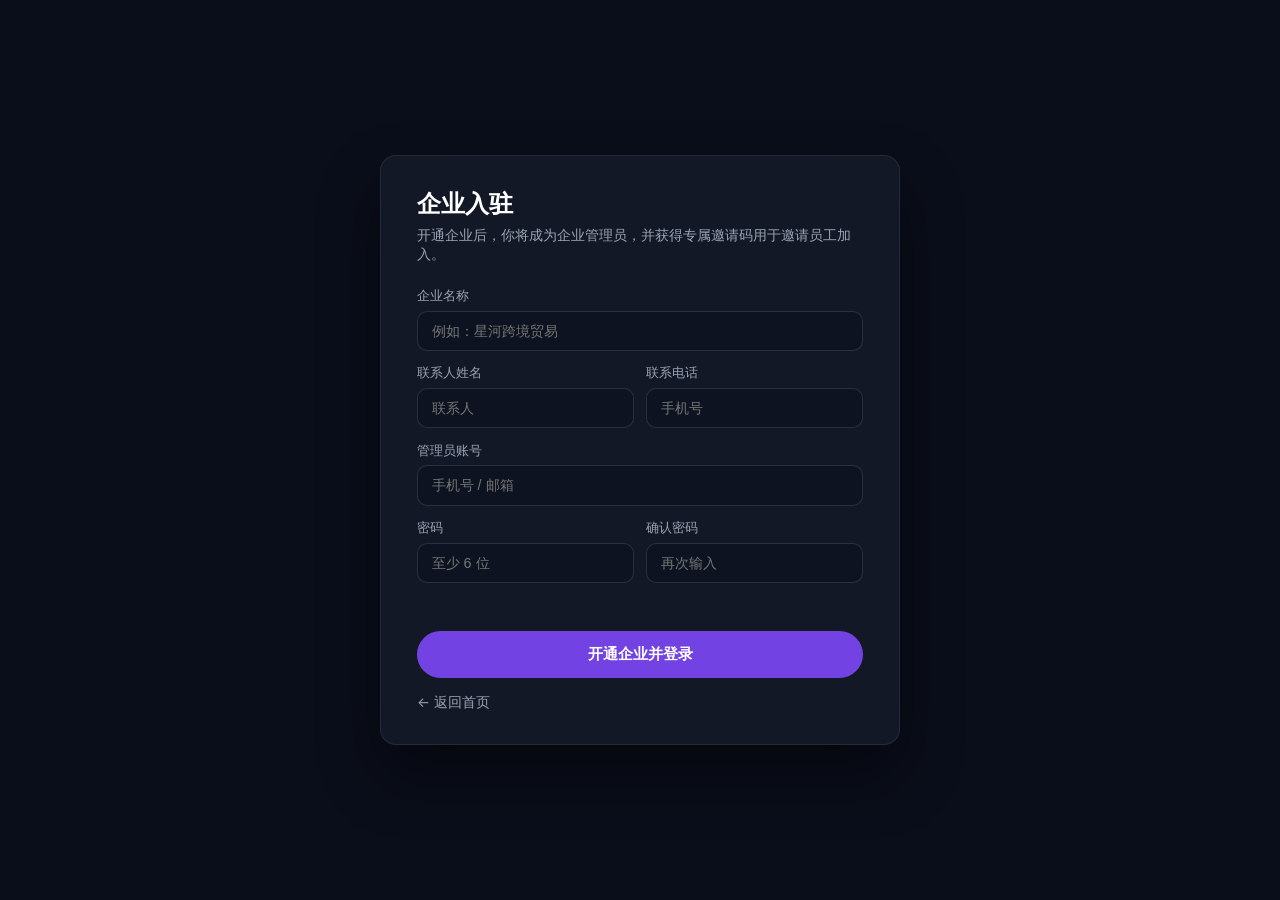
<file: frontend/onboard.html>
<!DOCTYPE html>
<html lang="zh-CN">
<head>
  <meta charset="UTF-8">
  <meta name="viewport" content="width=device-width, initial-scale=1.0">
  <title>通快电商内容生成平台 · 企业入驻</title>
  <link rel="icon" href="/frontend/images/favicon.ico" sizes="any">
  <link rel="icon" type="image/png" sizes="32x32" href="/frontend/images/favicon-32.png">
  <link rel="icon" type="image/png" sizes="16x16" href="/frontend/images/favicon-16.png">
  <link rel="apple-touch-icon" sizes="180x180" href="/frontend/images/apple-touch-icon.png">
  <link rel="stylesheet" href="/frontend/styles.css">
  <style>
    .onboard-shell { min-height: 100vh; background: #0a0e1a; color: #fff; display: flex; align-items: center; justify-content: center; padding: 2.5rem 1rem; }
    .onboard-card { width: 100%; max-width: 520px; background: #121826; border: 1px solid rgba(255,255,255,0.08); border-radius: 16px; padding: 2rem 2.25rem; box-shadow: 0 30px 60px rgba(0,0,0,0.45); }
    .onboard-card h1 { font-size: 1.5rem; margin: 0 0 0.35rem; }
    .onboard-card .sub { color: #9aa4b2; font-size: 0.875rem; margin: 0 0 1.5rem; }
    .onboard-card label { display: block; margin-bottom: 0.9rem; }
    .onboard-card input { width: 100%; box-sizing: border-box; padding: 0.7rem 0.85rem; border-radius: 10px; border: 1px solid rgba(255,255,255,0.12); background: #0d1320; color: #fff; font-size: 0.9rem; }
    .onboard-card input:focus { outline: none; border-color: #7342E2; }
    .onboard-card .field-label { display: block; font-size: 0.8rem; color: #9aa4b2; margin-bottom: 0.35rem; }
    .onboard-card .row2 { display: grid; grid-template-columns: 1fr 1fr; gap: 0.75rem; }
    .onboard-card .submit { width: 100%; padding: 0.8rem; border: 0; border-radius: 999px; font-weight: 600; font-size: 0.95rem; cursor: pointer; color: #fff; background: #7342E2; margin-top: 0.4rem; }
    .onboard-card .submit:hover { box-shadow: 0 10px 28px rgba(115, 66, 226, 0.4); }
    .onboard-card .msg { min-height: 1.2rem; font-size: 0.825rem; color: #ff8a8a; margin: 0 0 0.5rem; }
    .onboard-card .msg.ok { color: #7ee0a3; }
    .onboard-card .back { display: inline-block; margin-top: 1rem; color: #9aa4b2; font-size: 0.85rem; text-decoration: none; }
    .onboard-card .back:hover { color: #fff; }
  </style>
</head>
<body>
  <main class="onboard-shell">
    <form class="onboard-card" id="onboardForm">
      <h1>企业入驻</h1>
      <p class="sub">开通企业后，你将成为企业管理员，并获得专属邀请码用于邀请员工加入。</p>
      <label>
        <span class="field-label">企业名称</span>
        <input type="text" name="enterprise_name" required minlength="2" placeholder="例如：星河跨境贸易">
      </label>
      <div class="row2">
        <label>
          <span class="field-label">联系人姓名</span>
          <input type="text" name="contact_name" placeholder="联系人">
        </label>
        <label>
          <span class="field-label">联系电话</span>
          <input type="text" name="contact_phone" placeholder="手机号">
        </label>
      </div>
      <label>
        <span class="field-label">管理员账号</span>
        <input type="text" name="account" required minlength="3" placeholder="手机号 / 邮箱">
      </label>
      <div class="row2">
        <label>
          <span class="field-label">密码</span>
          <input type="password" name="password" required minlength="6" placeholder="至少 6 位">
        </label>
        <label>
          <span class="field-label">确认密码</span>
          <input type="password" name="confirmPassword" required placeholder="再次输入">
        </label>
      </div>
      <p class="msg" id="onboardMsg"></p>
      <button class="submit" type="submit">开通企业并登录</button>
      <a class="back" href="/">← 返回首页</a>
    </form>
  </main>
  <script>
    const form = document.getElementById("onboardForm");
    const msg = document.getElementById("onboardMsg");
    form.addEventListener("submit", async (event) => {
      event.preventDefault();
      const fd = new FormData(form);
      const password = fd.get("password");
      if (password !== fd.get("confirmPassword")) {
        msg.textContent = "两次输入的密码不一致。";
        msg.className = "msg";
        return;
      }
      const payload = {
        enterprise_name: fd.get("enterprise_name").trim(),
        contact_name: fd.get("contact_name").trim(),
        contact_phone: fd.get("contact_phone").trim(),
        account: fd.get("account").trim(),
        password,
        display_name: fd.get("account").trim(),
      };
      msg.textContent = "正在开通...";
      msg.className = "msg";
      try {
        const resp = await fetch("/api/enterprise/onboard", {
          method: "POST",
          credentials: "include",
          headers: { "Content-Type": "application/json" },
          body: JSON.stringify(payload),
        });
        const data = await resp.json().catch(() => ({}));
        if (!resp.ok || data.ok === false) {
          throw new Error(data.error || "请求失败 (" + resp.status + ")");
        }
        msg.textContent = "开通成功，正在进入工作台...";
        msg.className = "msg ok";
        window.location.href = "/dashboard";
      } catch (err) {
        msg.textContent = err.message;
        msg.className = "msg";
      }
    });
  </script>
</body>
</html>
</file>
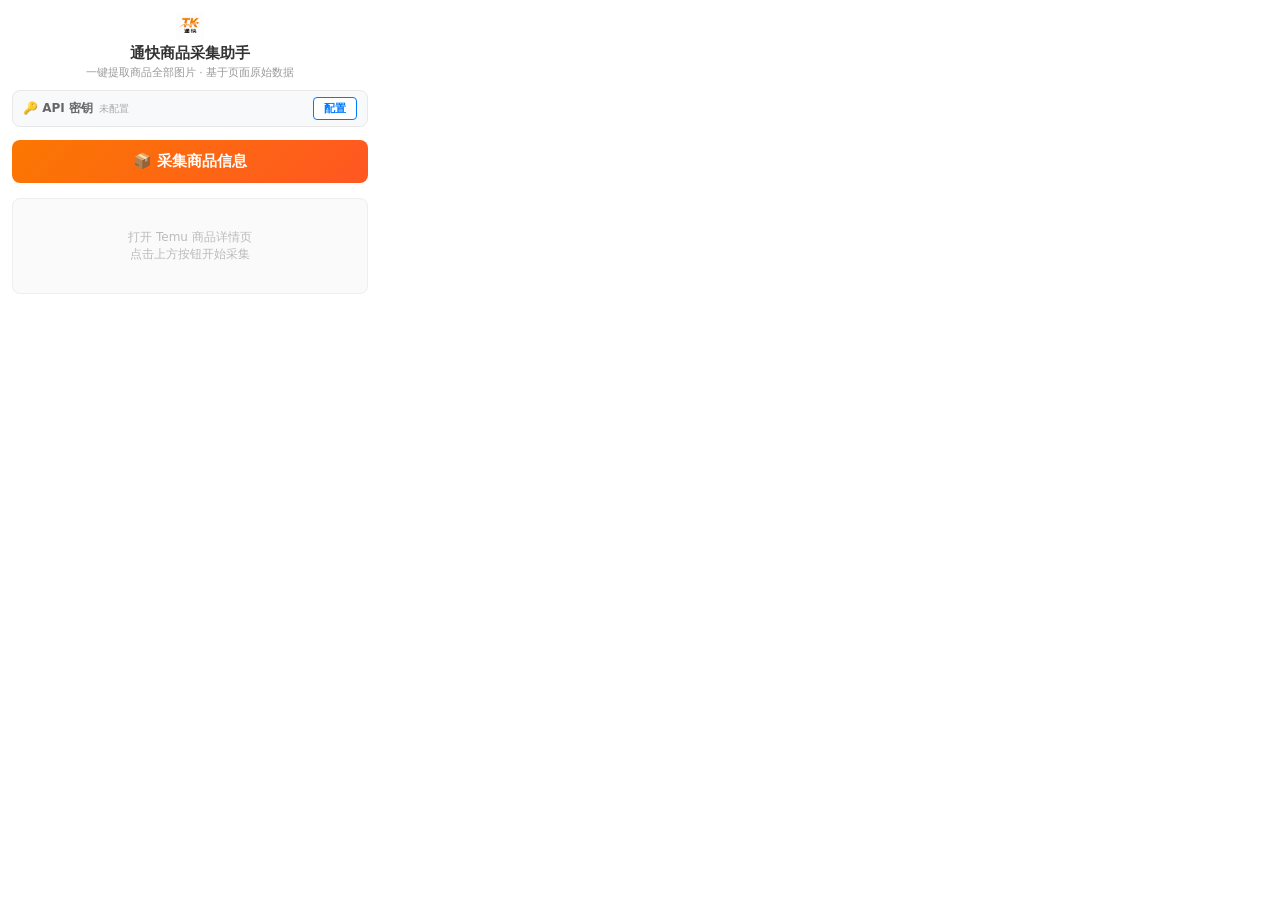
<file: collector/temu-collector/popup.html>
<!DOCTYPE html>
<html style="width:380px; padding:0; margin:0;">
<head>
  <meta charset="UTF-8">
  <style>
    * { box-sizing: border-box; margin: 0; padding: 0; }
    body {
      font-family: system-ui, -apple-system, sans-serif;
      padding: 12px;
      background: #fff;
    }
    .header {
      text-align: center;
      margin-bottom: 10px;
    }
    .header .icon { width: 28px; height: 28px; object-fit: contain; }
    .header .title { font-size: 15px; font-weight: 700; color: #333; }
    .header .sub { font-size: 11px; color: #999; margin-top: 2px; }

    button {
      width: 100%; padding: 10px; border: none; border-radius: 8px;
      cursor: pointer; font-size: 14px; font-weight: 600; margin: 5px 0;
      transition: opacity 0.15s;
    }
    button:hover { opacity: 0.85; }
    button:active { opacity: 0.7; }

    #collectBtn {
      background: linear-gradient(135deg, #fb7701, #ff5722);
      color: #fff; font-size: 15px; padding: 12px;
    }
    #sendPipelineBtn { background: linear-gradient(135deg, #667eea, #764ba2); color: #fff; display: none; }

    #result {
      margin-top: 10px; font-size: 12px; max-height: 300px; overflow-y: auto;
      background: #fafafa; padding: 10px; border-radius: 8px; border: 1px solid #eee;
    }
    #result img { display: inline-block; }
    .btn-row { display: flex; gap: 6px; }
    .btn-row button { flex: 1; }

    /* 店铺配置区 */
    #configSection {
      margin-bottom: 8px; background: #f8f9fa; border-radius: 8px;
      border: 1px solid #e8e8e8; overflow: hidden;
    }
    #configSection .section-title {
      font-size: 12px; font-weight: 600; color: #666; padding: 6px 10px;
      background: #eef1f5; cursor: pointer; user-select: none;
      display: flex; align-items: center; gap: 4px;
    }
    #configSection .section-title .arrow {
      transition: transform 0.2s; font-size: 10px;
    }
    #configSection.collapsed .section-title .arrow {
      transform: rotate(-90deg);
    }
    #configSection.collapsed .config-body {
      display: none;
    }

    .config-panel {
      display: none; padding: 4px 10px 8px 10px; border-top: 1px dashed #ddd;
      flex-direction: column; gap: 2px; width: 100%;
    }
    .config-panel.show { display: flex; }
    .config-panel input {
      width: 100%; padding: 5px 8px; border: 1px solid #ddd; border-radius: 4px;
      font-size: 11px; outline: none;
    }
    .config-panel input:focus { border-color: #007bff; }
    .config-panel .save-row { display: flex; gap: 4px; }
    .config-panel .save-row button {
      flex: 1; padding: 5px; font-size: 11px; margin: 0; border-radius: 4px;
    }
    .config-panel .save-row .save-btn { background: #007bff; color: #fff; }
    .config-panel .save-row .cancel-btn { background: #fff; color: #666; border: 1px solid #ddd; }
  </style>
</head>
<body>
  <div class="header">
    <img class="icon" src="tongkuai_image.png" alt="icon">
    <div class="title">通快商品采集助手</div>
    <div class="sub">一键提取商品全部图片 · 基于页面原始数据</div>
  </div>

  <!-- API 密钥配置(默认折叠, 点配置展开) -->
  <div id="configSection" style="margin-bottom:8px;background:#f8f9fa;border-radius:8px;border:1px solid #e8e8e8;overflow:hidden;">
    <!-- 第一行: 密钥标题 + 状态 + 配置按钮 -->
    <div style="display:flex;align-items:center;gap:6px;padding:6px 10px;">
      <span style="font-size:12px;font-weight:600;color:#666;">🔑 API 密钥</span>
      <span id="shop-status" style="font-size:10px;color:#aaa;max-width:100px;overflow:hidden;text-overflow:ellipsis;white-space:nowrap;">未配置</span>
      <button id="cfg-btn" style="width:auto;padding:3px 10px;font-size:11px;margin:0 0 0 auto;background:#fff;color:#007bff;border:1px solid #007bff;border-radius:4px;white-space:nowrap;">配置</button>
    </div>
    <!-- 展开面板: 输入密钥(默认隐藏) -->
    <div id="key-panel" style="display:none;padding:6px 10px;border-top:1px dashed #ddd;flex-direction:column;gap:5px;">
      <div style="font-size:10px;color:#e74c3c;font-weight:600;">* 必填：从网站「设置 → 插件 API 密钥」复制</div>
      <input type="password" placeholder="粘贴插件 API 密钥" id="shop-api-key" style="width:100%;padding:6px 8px;border:1px solid #e74c3c;border-radius:6px;font-size:11px;outline:none;">
      <div style="display:flex;gap:4px;">
        <button id="cfg-cancel-btn" style="flex:1;padding:5px;font-size:11px;margin:0;border-radius:4px;background:#fff;color:#666;border:1px solid #ddd;">取消</button>
        <button id="shop-save-btn" style="flex:1;padding:5px;font-size:11px;margin:0;border-radius:4px;background:#007bff;color:#fff;border:none;">保存</button>
      </div>
    </div>
  </div>

  <button id="collectBtn">📦 采集商品信息</button>

  <div class="btn-row">
    <button id="sendPipelineBtn">🚀 发送到管线</button>
  </div>

  <div id="result">
    <div style="color:#bbb;text-align:center;padding:20px;font-size:12px;">
      打开 Temu 商品详情页<br>点击上方按钮开始采集
    </div>
  </div>

  <script src="extract.js"></script>
  <script src="popup.js"></script>
</body>
</html>
</file>
<file: frontend/styles.css>
﻿@import url('https://fonts.googleapis.com/css2?family=Inter:wght@400;500;600;700&family=Outfit:wght@400;500;600&display=swap');

:root {
  --font-sans: 'Inter', sans-serif;
  --font-display: 'Outfit', sans-serif;
}

* {
  box-sizing: border-box;
}

html,
body {
  min-height: 100%;
}

body {
  margin: 0;
  background: #f9fafb;
  color: #0a1b33;
  font-family: var(--font-sans);
}

a {
  color: inherit;
  text-decoration: none;
}

button {
  font: inherit;
}

.page-shell {
  width: 100%;
  min-height: 100vh;
  padding: 24px;
}

.top-navbar {
  position: relative;
  z-index: 30;
  display: flex;
  align-items: center;
  justify-content: space-between;
  width: 100%;
  max-width: 1280px;
  margin: 0 auto 20px;
  padding: 0.25rem 0.25rem;
}

.logo-link,
.logo {
  display: block;
}

.logo {
  width: 88px;
  height: 88px;
}

.desktop-links,
.desktop-actions {
  display: none;
}

.desktop-links {
  align-items: center;
  gap: 2rem;
}

.desktop-links a {
  color: #0a1b33;
  font-size: 0.875rem;
  font-weight: 500;
  transition: opacity 160ms ease;
}

.desktop-links a:hover {
  opacity: 0.7;
}

.desktop-actions {
  align-items: center;
  gap: 0.75rem;
}

.btn {
  display: inline-flex;
  align-items: center;
  justify-content: center;
  border: 0;
  border-radius: 999px;
  font-size: 0.875rem;
  font-weight: 600;
  cursor: pointer;
  transition: transform 160ms ease, box-shadow 160ms ease, filter 160ms ease;
}

.btn:active {
  transform: scale(0.95);
}

.btn-primary {
  padding: 0.625rem 1.25rem;
  color: #fff;
  background: #7342E2;
}

.btn-primary:hover {
  box-shadow: 0 10px 28px rgba(115, 66, 226, 0.24);
}

.btn-login {
  padding: 0.625rem 1.25rem;
  color: #0a1b33;
  background: #F2F2EE;
}

.btn-enterprise {
  padding: 0.625rem 1.25rem;
  color: #fff;
  text-decoration: none;
  background: #5B21B6;
}

.btn-enterprise:hover {
  box-shadow: 0 10px 28px rgba(91, 33, 182, 0.28);
}

.hero-container {
  position: relative;
  width: 100%;
  max-width: 1400px;
  height: 600px;
  display: flex;
  flex-direction: column;
  margin: 0 auto;
  overflow: hidden;
  border: 1px solid rgba(226, 232, 240, 0.5);
  border-radius: 48px;
  background: #fff;
  box-shadow: 0 40px 100px -20px rgba(0, 0, 0, 0.03);
}

.video-layer {
  position: absolute;
  inset: 0;
  z-index: 0;
  overflow: hidden;
  pointer-events: none;
  user-select: none;
}

.hero-video {
  width: 100%;
  height: 100%;
  object-fit: cover;
  transform: scale(1.05);
  transition: transform 1000ms ease;
}

.content-wrapper {
  position: relative;
  z-index: 20;
  display: flex;
  flex: 1;
  flex-direction: column;
  align-items: flex-start;
  padding: 7rem 2rem 0;
}

.text-layer {
  animation-delay: 220ms;
}

.content-wrapper h1 {
  margin: 0;
  color: #0a1b33;
  font-family: var(--font-display);
  font-size: 42px;
  font-weight: 500;
  line-height: 1;
  letter-spacing: -0.04em;
}

.content-wrapper p {
  max-width: 460px;
  margin: 1.25rem 0 0;
  color: #64748b;
  font-family: var(--font-sans);
  font-size: 14px;
  line-height: 1.7;
}

.nav-layer {
  animation-delay: 80ms;
}

.animate-in {
  opacity: 0;
  transform: translateY(14px);
  animation: fadeSlideUp 650ms cubic-bezier(0.22, 1, 0.36, 1) forwards;
}

@keyframes fadeSlideUp {
  to {
    opacity: 1;
    transform: translateY(0);
  }
}

.marquee-shell {
  width: 100%;
  max-width: 1400px;
  margin: 2.5rem auto 0;
  overflow: hidden;
  mask-image: linear-gradient(to right, transparent, black 10%, black 90%, transparent);
  -webkit-mask-image: linear-gradient(to right, transparent, black 10%, black 90%, transparent);
}

.marquee-track {
  display: flex;
  width: max-content;
  gap: 1rem;
  animation: marquee 26s linear infinite;
}

.marquee-shell:hover .marquee-track {
  animation-play-state: paused;
}

@keyframes marquee {
  from {
    transform: translateX(0);
  }
  to {
    transform: translateX(-50%);
  }
}

.logo-card {
  position: relative;
  width: 10rem;
  height: 6rem;
  flex-shrink: 0;
  display: flex;
  align-items: center;
  justify-content: center;
  overflow: hidden;
  border: 1px solid rgba(226, 232, 240, 0.6);
  border-radius: 999px;
  background: #fff;
  box-shadow: 0 1px 2px rgba(15, 23, 42, 0.06);
  transition: border-color 160ms ease;
}

.logo-card:hover {
  border-color: #cbd5e1;
}

.logo-glow {
  position: absolute;
  inset: 0;
  opacity: 0;
  transform: scale(1.5);
  transition: opacity 220ms ease, transform 220ms ease;
}

.logo-card:hover .logo-glow {
  opacity: 1;
  transform: scale(1);
}

.logo-card img {
  position: relative;
  z-index: 2;
  max-width: 86px;
  max-height: 36px;
  object-fit: contain;
  transition: filter 180ms ease;
}

.logo-card:hover img {
  filter: brightness(0) invert(1);
}

.auth-overlay {
  position: fixed;
  inset: 0;
  z-index: 1000;
  display: none;
  align-items: center;
  justify-content: center;
  padding: 24px;
}

.auth-overlay.open {
  display: flex;
}

.auth-backdrop {
  position: absolute;
  inset: 0;
  background: rgba(15, 23, 42, 0.24);
  backdrop-filter: blur(3px);
}

.auth-modal {
  position: relative;
  z-index: 1;
  display: none;
  width: min(100%, 520px);
  max-height: calc(100vh - 48px);
  overflow-y: auto;
  border-radius: 6px;
  background: #fff;
  box-shadow: 0 28px 80px rgba(15, 23, 42, 0.2);
}

.auth-modal.active {
  display: block;
  animation: modalIn 180ms ease-out both;
}

.auth-message {
  position: absolute;
  left: 50%;
  top: 12px;
  display: none;
  min-width: 220px;
  max-width: calc(100% - 60px);
  transform: translateX(-50%);
  border: 1px solid rgba(115, 66, 226, 0.16);
  border-radius: 999px;
  padding: 10px 18px;
  color: #4c2bb6;
  background: rgba(245, 242, 255, 0.98);
  box-shadow: 0 14px 34px rgba(15, 23, 42, 0.14);
  font-size: 15px;
  text-align: center;
  white-space: nowrap;
}

.auth-message.show {
  display: block;
  animation: messageIn 160ms ease-out both;
}

@keyframes messageIn {
  from {
    opacity: 0;
    transform: translate(-50%, 8px);
  }
  to {
    opacity: 1;
    transform: translate(-50%, 0);
  }
}

.auth-register {
  min-height: 660px;
  padding: 44px 56px 38px 42px;
}

.auth-login {
  min-height: 475px;
  padding: 42px 56px 36px 42px;
}

@keyframes modalIn {
  from {
    opacity: 0;
    transform: translateY(10px) scale(0.98);
  }
  to {
    opacity: 1;
    transform: translateY(0) scale(1);
  }
}

.auth-close {
  position: absolute;
  top: 18px;
  right: 34px;
  border: 0;
  color: #8c8c8c;
  background: transparent;
  font-size: 40px;
  font-weight: 300;
  line-height: 1;
  cursor: pointer;
}

.auth-modal h2 {
  margin: 0 0 18px;
  color: #111;
  font-size: 26px;
  font-weight: 400;
  line-height: 1.2;
}

.auth-form {
  display: grid;
  /* minmax(0,1fr) pins the track's min-size to 0 so a width:100% input can't
     push the implicit auto column past the 520px modal. The default auto track
     sizes to content min-width, which overflows in some Chromium builds (Edge). */
  grid-template-columns: minmax(0, 1fr);
  gap: 22px;
}

.auth-login .auth-form {
  gap: 22px;
}

.auth-form label {
  position: relative;
  display: block;
  /* grid items default to min-width:auto, letting content force the track wider
     than the modal. 0 lets the label shrink with the minmax(0,1fr) track. */
  min-width: 0;
}

.auth-form input[type="text"],
.auth-form input[type="tel"],
.auth-form input[type="email"],
.auth-form input[type="password"] {
  width: 100%;
  max-width: 100%;
  height: 52px;
  border: 1px solid #dedede;
  border-radius: 999px;
  padding: 0 26px;
  outline: 0;
  color: #333;
  background: #fff;
  font-size: 21px;
  transition: border-color 160ms ease, box-shadow 160ms ease;
}

.auth-form input::placeholder {
  color: #747b82;
}

.auth-form input:focus {
  border-color: #7342E2;
  box-shadow: 0 0 0 3px rgba(115, 66, 226, 0.12);
}

.required-field::after {
  content: "*";
  position: absolute;
  top: 13px;
  right: 14px;
  color: #7342E2;
  font-size: 22px;
  line-height: 1;
}

/* Enterprise onboarding panel has 6 fields, so it needs its own compact
   rhythm: smaller inputs, tighter gaps, and an inner padding box so content
   (and the required asterisk) never reaches the modal edge. */
.auth-modal.auth-enterprise {
  padding: 28px 30px;
  box-sizing: border-box;
}

/* Modal padding shifts the padding-box the absolute close button is anchored
   to; compensate so it stays at the same physical spot as login/register. */
.auth-enterprise .auth-close {
  right: 34px;
}

.auth-enterprise .auth-form {
  gap: 12px;
}

.verify-field,
.captcha-field {
  display: grid !important;
  grid-template-columns: minmax(0, 1fr) 212px;
}

.verify-field input,
.captcha-field input {
  border-top-right-radius: 0 !important;
  border-bottom-right-radius: 0 !important;
}

.code-button {
  height: 52px;
  border: 1px solid #dedede;
  border-left: 0;
  border-radius: 0 999px 999px 0;
  color: #7342E2;
  background: #f1edff;
  font-size: 20px;
  cursor: pointer;
}

.code-button:disabled {
  color: #9a9a9a;
  background: #f4f4f4;
  cursor: not-allowed;
}

.code-button:disabled:hover {
  transform: none;
}

.code-button:hover:not(:disabled) {
  background: #e7deff;
}

.captcha-code {
  display: flex;
  align-items: center;
  justify-content: center;
  height: 52px;
  border-radius: 0 999px 999px 0;
  color: #fff;
  background: #192837;
  font-size: 36px;
  font-weight: 700;
  letter-spacing: 2px;
  transform: skewX(-4deg);
  user-select: none;
}

.agreement-row {
  display: flex !important;
  align-items: center;
  gap: 8px;
  margin-top: 2px;
  color: #5c5c5c;
  font-size: 17px;
}

.agreement-row input {
  width: 22px;
  height: 22px;
  margin: 0;
  accent-color: #7342E2;
}

.agreement-row a {
  color: #2563eb;
}

.agreement-row.required-field::after {
  display: none;
}

.submit-button {
  width: 100%;
  height: 54px;
  border: 0;
  border-radius: 999px;
  color: #fff;
  background: #7342E2;
  font-size: 22px;
  font-weight: 500;
  cursor: pointer;
  transition: transform 160ms ease, background 160ms ease;
}

.auth-login .submit-button {
  margin-top: 8px;
  background: #7342E2;
}

.submit-button:hover {
  transform: translateY(-1px);
  background: #6334ce;
}

.switch-line {
  margin: 20px 0 0;
  color: #9b9b9b;
  font-size: 20px;
  text-align: center;
}

.auth-login .switch-line {
  margin-top: 22px;
}

.switch-line button {
  border: 0;
  color: #7342E2;
  background: transparent;
  font-size: inherit;
  cursor: pointer;
}

@media (min-width: 768px) {
  .top-navbar {
    padding: 0.25rem 0.5rem;
  }

  .desktop-links,
  .desktop-actions {
    display: flex;
  }

  .content-wrapper {
    padding: 9rem 4rem 0;
  }

  .content-wrapper h1 {
    font-size: 56px;
  }

  .content-wrapper p {
    font-size: 15px;
  }
}

@media (max-width: 680px) {
  .page-shell {
    padding: 12px;
  }

  .hero-container {
    height: 600px;
    border-radius: 32px;
  }

  .content-wrapper h1 {
    font-size: 38px;
  }

  .auth-modal {
    width: min(100%, 560px);
    padding: 42px 28px 36px;
    min-height: auto;
  }

  .auth-close {
    top: 18px;
    right: 26px;
  }

  .auth-form input[type="text"],
  .auth-form input[type="tel"],
  .auth-form input[type="email"],
  .auth-form input[type="password"] {
    height: 54px;
    font-size: 20px;
  }

  .verify-field,
  .captcha-field {
    grid-template-columns: minmax(0, 1fr) 155px;
  }

  .code-button {
    height: 54px;
    font-size: 18px;
  }

  .captcha-code {
    height: 54px;
    font-size: 34px;
  }

  .agreement-row,
  .switch-line {
    font-size: 18px;
  }
}

@media (max-width: 480px) {
  .content-wrapper {
    padding: 7rem 1.25rem 0;
  }
}

/* 密码可见性切换 */
.pwd-field { position: relative; }
.pwd-toggle {
  position: absolute;
  right: 42px;
  top: 50%;
  transform: translateY(-50%);
  width: 28px;
  height: 28px;
  border: 0;
  background: none;
  cursor: pointer;
  padding: 0;
  z-index: 2;
}
.pwd-toggle::before {
  content: "";
  display: block;
  width: 22px;
  height: 22px;
  background-image: url("data:image/svg+xml,%3Csvg xmlns='http://www.w3.org/2000/svg' viewBox='0 0 24 24' fill='none' stroke='%23999' stroke-width='2' stroke-linecap='round' stroke-linejoin='round'%3E%3Cpath d='M1 12s4-8 11-8 11 8 11 8-4 8-11 8-11-8-11-8z'/%3E%3Ccircle cx='12' cy='12' r='3'/%3E%3C/svg%3E");
  background-size: contain;
  background-repeat: no-repeat;
}
.pwd-toggle.showing::before {
  background-image: url("data:image/svg+xml,%3Csvg xmlns='http://www.w3.org/2000/svg' viewBox='0 0 24 24' fill='none' stroke='%23999' stroke-width='2' stroke-linecap='round' stroke-linejoin='round'%3E%3Cpath d='M17.94 17.94A10.07 10.07 0 0 1 12 20c-7 0-11-8-11-8a18.45 18.45 0 0 1 5.06-5.94M9.9 4.24A9.12 9.12 0 0 1 12 4c7 0 11 8 11 8a18.5 18.5 0 0 1-2.16 3.19m-6.72-1.07a3 3 0 1 1-4.24-4.24'/%3E%3Cline x1='1' y1='1' x2='23' y2='23'/%3E%3C/svg%3E");
}
/* 必填星号保持最右边, 眼睛在星号左侧 */
.pwd-field.required-field::after {
  right: 14px;
}
.pwd-field input { padding-right: 80px; }
</file>
